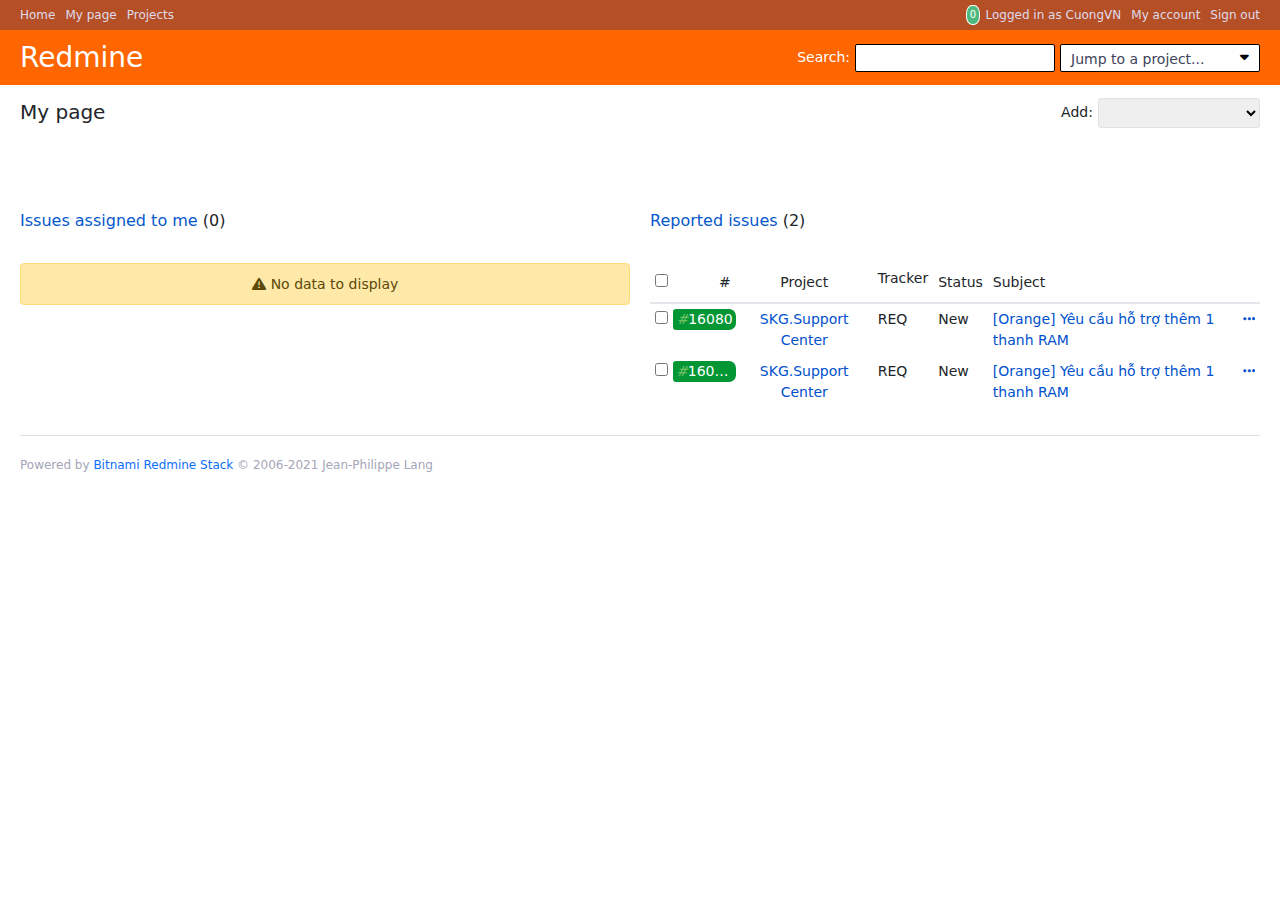
<file: index.html>
<!DOCTYPE html>
<html lang="en">
<head>
    <meta charset="UTF-8">
    <meta name="viewport" content="width=device-width, initial-scale=1.0">
    <title>Redmine Template</title>
    <link rel="stylesheet" href="css/fontawesome-6.4.0/css/all.min.css">
    <link rel="stylesheet" href="bootstrap-5.3.0-alpha2-dist/css/bootstrap.min.css">
    <link rel="stylesheet" href="css/styles.css">
    <link rel="stylesheet" href="css/styles-mobile.css">
</head>
<body>
    <!-- Section Heading -->
    <section class="section-heading">
        <div class="section-heading-child">
            <div class="section-heading-child-left">
                <ul class="section-heading-child-list">
                    <li class="section-heading-child-list-item">
                        <a href="#!">Home</a>
                    </li>
                    <li class="section-heading-child-list-item">
                        <a href="#!">My page</a>
                    </li>
                    <li class="section-heading-child-list-item">
                        <a href="#!">Projects</a>
                    </li>
                </ul>
            </div>
            <div class="section-heading-child-right">
                <ul class="section-heading-child-list">
                    <li class="section-heading-child-list-item">
                        <a href="#!">Sign out</a>
                    </li>
                    <li class="section-heading-child-list-item">
                        <a href="#!">My account</a>
                    </li>
                    <li class="section-heading-child-list-item">
                        <span>Logged in as</span>
                        <a href="#">
                            CuongVN
                        </a>
                    </li>
                </ul>
            </div>
        </div>
        <span class="section-heading-count-issues">0</span>
    </section>
    <!-- End Section Heading -->

    <!-- Section Heading Sidebar -->
    <section class="section-heading-sidebar">
        <div class="section-heading-sidebar-child">
            <ul class="section-heading-sidebar-child-list">
                <li class="section-heading-sidebar-child-list-item ">
                    <a href="#!">
                        TỔNG QUAN
                    </a>
                </li>
                <li class="section-heading-sidebar-child-list-item">
                    <a href="#!">
                        HỒ SƠ
                    </a>
                </li>
                <li class="section-heading-sidebar-child-list-item">
                    <a href="#!">
                        Đăng nhập
                    </a>
                </li>
            </ul>
        </div>
    </section>
    <!-- End Section Heading Sidebar -->

    <!-- Section Heading Search -->
    <section class="section-heading-search">
        <span class="section-heading-search-logo d-none d-md-inline-block">
            Redmine
        </span>
        <div class="section-heading-search-group">
            <p>Search:</p>
            <input class="section-heading-search-group-search-box">
            <div class="section-heading-search-group-select-box">
                <div class="section-heading-search-group-select-project">
                    <p>Jump to a project...</p>
                    <!-- icon for pc -->
                    <i class="section-heading-search-select-open fa-solid fa-sort-down"></i>
                    <i class="section-heading-search-select-close fa-solid fa-sort-up"></i>
                    <!-- icon for mobile -->
                    <i class="section-heading-search-select-mobile-open fa-solid fa-chevron-down "></i>
                    <i class="section-heading-search-select-mobile-close fa-solid fa-chevron-up"></i>
                </div>
                <div class="section-heading-project-select">
                    <div class="section-heading-project-select-box">
                        <input type="text">
                        <i class="fa-solid fa-ellipsis"></i>
                    </div>
                    <div class="section-heading-project-select-submenu">
                        <ul class="select-heading-project-select-submenu-list">
                            <li class="select-heading-project-select-submenu-item">
                                Recenct used
                            </li>
                            <ul class="select-heading-project-select-submenu-list-child">
                                <li class="select-heading-project-select-submenu-item-child">
                                    <a href="#!">
                                        SKG Aras Training
                                    </a>
                                </li>
                                <li class="select-heading-project-select-submenu-item-child">
                                    <a href="#!">
                                        KAKEN
                                    </a>
                                </li>
                            </ul>
                            <li class="select-heading-project-select-submenu-item">
                                All Projects
                            </li>
                            <ul class="select-heading-project-select-submenu-list-child">
                                <li class="select-heading-project-select-submenu-item-child">
                                    <a href="#!">
                                        SKG Aras Training</a>
                                </li>
                                <li class="select-heading-project-select-submenu-item-child">
                                    <a href="#!">
                                        SKG.Support Center
                                    </a>
                                </li>
                            </ul>
                            <li class="select-heading-project-select-submenu-item">
                                <a href="#!">All Project</a>
                            </li>
                        </ul>
                    </div>
                </div>
            </div>
        </div>
        <button class="section-heading-search-menu-button">
            <svg xmlns="http://www.w3.org/2000/svg" width="40" height="40" fill="currentColor" class="bi bi-list"
                viewBox="0 0 16 16">
                <path fill-rule="evenodd"
                    d="M2.5 12a.5.5 0 0 1 .5-.5h10a.5.5 0 0 1 0 1H3a.5.5 0 0 1-.5-.5zm0-4a.5.5 0 0 1 .5-.5h10a.5.5 0 0 1 0 1H3a.5.5 0 0 1-.5-.5zm0-4a.5.5 0 0 1 .5-.5h10a.5.5 0 0 1 0 1H3a.5.5 0 0 1-.5-.5z" />
            </svg>
        </button>
    </section>
    <!-- End Section Heading Search -->

    <!-- Section Content -->
    <section class="section-content">
        <div class="section-content-header">
            <div class="section-content-header-title">
                My page
            </div>
            <div class="section-content-header-contextual">
                <p>Add:</p>
                <select id="contextual-option">
                    <option></option>
                    <option disabled value="issues-assigned-to-me">Issues assigned to me</option>
                    <option disabled value="reported-issues">Reported issues</option>
                    <option value="updated-issues">Updated issues</option>
                    <option value="watched-issues">Watched issues</option>
                    <option value="issues">Issues</option>
                    <option value="lasted-new">Lasted new</option>
                    <option value="calendar">Calendar</option>
                    <option value="documents">Documents</option>
                    <option value="spent-time">Spent time</option>
                    <option value="activity">Activity</option>
                </select>
            </div>
        </div>
        <div class="section-content-my-issues">
            <div class="section-content-my-issues-left">
                <span class="section-content-my-issues-title">
                    <a href="#!">Issues assigned to me</a>
                    (0)
                </span>
                <div class="section-content-my-issues-list">
                    <div class="section-content-my-issues-no-data">
                        <i class="fa-solid fa-triangle-exclamation"></i>
                        <p>No data to display</p>
                    </div>
                </div>
            </div>
            <div class="section-content-my-issues-right">
                <span class="section-content-my-issues-title">
                    <a href="#!">Reported issues</a>
                    (2)
                </span>
                <div class="section-content-my-issues-list">
                    <div class="section-content-my-issues-table">
                        <table>
                            <thead>
                                <tr class="section-content-my-issues-table-header">
                                    <th><input type="checkbox" id="checkbox-all"></th>
                                    <th class="text-end">#</th>
                                    <th class="text-center">Project</th>
                                    <th class="d-none d-md-block">Tracker</th>
                                    <th>Status</th>
                                    <th>Subject</th>
                                    <th class="d-none d-md-block"></th>
                                </tr>
                            </thead>
                            <tbody>
                                <tr class="section-content-my-issues-table-content">
                                    <td><input type="checkbox" class="issue-checkbox"  value=""></td>
                                    <td class="section-content-my-issues-table-content-tag">
                                        <i class="fa-light fa-hashtag"></i>
                                        <p title="#16080">16080</p>
                                    </td>
                                    <td><a href="#!" class="text-center">SKG.Support Center</a></td>
                                    <td class="d-none d-md-table-cell">REQ</td>
                                    <td>New</td>
                                    <td class="section-content-my-issues-table-content-project">
                                        <a href="#!" title="[Orange] Yêu cầu hỗ trợ thêm 1 thanh RAM">
                                            [Orange] Yêu cầu hỗ trợ thêm 1 thanh RAM
                                        </a>
                                    </td>
                                    <td class="d-none d-md-table-cell">
                                        <a href="#!">
                                            <i class="fa-solid fa-ellipsis"></i>
                                        </a>
                                    </td>
                                </tr>
                                <tr class="section-content-my-issues-table-content">
                                    <td><input type="checkbox" class="issue-checkbox"  value=""></td>
                                    <td class="section-content-my-issues-table-content-tag">
                                        <i class="fa-light fa-hashtag"></i>
                                        <p title="#160809">160809</p>
                                    </td>
                                    <td>
                                        <a href="#!" class="text-center">SKG.Support Center</a>
                                    </td>
                                    <td class="d-none d-md-table-cell">REQ</td>
                                    <td>New</td>
                                    <td class="section-content-my-issues-table-content-project">
                                        <a href="#!" title="[Orange] Yêu cầu hỗ trợ thêm 1 thanh RAM">[Orange] Yêu cầu
                                            hỗ trợ thêm 1 thanh RAM</a>
                                    </td>
                                    <td class="d-none d-md-table-cell">
                                        <a href="#!">
                                            <i class="fa-solid fa-ellipsis"></i>
                                        </a>
                                    </td>
                                </tr>
                            </tbody>
                        </table>
                    </div>
                </div>
            </div>
        </div>
    </section>
    <!-- End Section Create Home Page Content -->

    <!-- Section Footer -->
    <section class="section-footer">
        <p class="section-footer-information">
            Powered by
            <a href="#!">
                Bitnami Redmine Stack
            </a>
            © 2006-2021 Jean-Philippe Lang
        </p>
    </section>
    <!-- End Section Footer -->
    <script src="bootstrap-5.3.0-alpha2-dist/js/bootstrap.bundle.js"></script>
    <script src="js/code.jquery.com_jquery-3.7.0.min.js"></script>
    <script src="js/custom.js"></script>
</body>
</html>
</file>
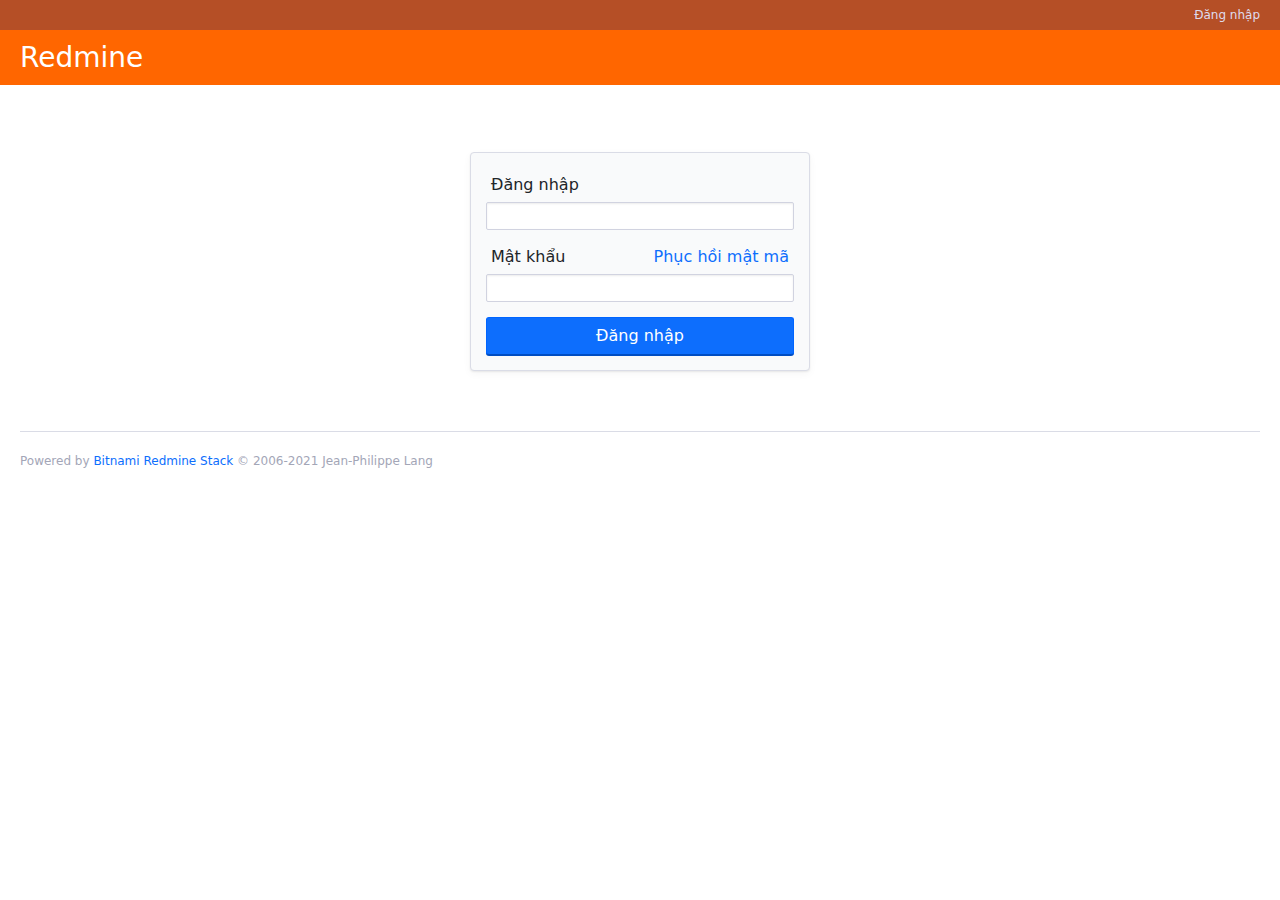
<file: login.html>
<!DOCTYPE html>
<html lang="en">

<head>
    <meta charset="UTF-8">
    <meta name="viewport" content="width=device-width, initial-scale=1.0">
    <title>Redmine Template</title>
    <link rel="stylesheet" href="bootstrap-5.3.0-alpha2-dist/css/bootstrap.min.css">
    <link rel="stylesheet" href="css/styles.css">
    <link rel="stylesheet" href="css/styles-mobile.css">
</head>

<body>
    <!-- Section Heading -->
    <section class="section-heading">
        <div class="section-heading-child">
            <div class="section-heading-child-right">
                <ul class="section-heading-child-list">
                    <li class="section-heading-child-list-item">
                        <a href="#!">Đăng nhập</a>
                    </li>
                </ul>
            </div>
        </div>
    </section>
    <!-- End Section Heading -->

    <!-- Section Heading Sidebar -->
    <section class="section-heading-sidebar">
        <div class="section-heading-sidebar-child">
            <ul class="section-heading-sidebar-child-list">
                <li class="section-heading-sidebar-child-list-item ">
                    <a href="#!">
                        TỔNG QUAN
                    </a>
                </li>
                <li class="section-heading-sidebar-child-list-item">
                    <a href="#!">
                        HỒ SƠ
                    </a>
                </li>
                <li class="section-heading-sidebar-child-list-item">
                    <a href="#!">
                        Đăng nhập
                    </a>
                </li>
            </ul>
        </div>
    </section>
    <!-- End Section Heading Sidebar -->

    <!-- Section Heading Search -->
    <section class="section-heading-search">
        <div class="section-heading-search-menu">
            <span class="section-heading-search-logo">
                Redmine
            </span>
            <button class="section-heading-search-menu-button">
                <svg xmlns="http://www.w3.org/2000/svg" width="40" height="40" fill="currentColor" class="bi bi-list"
                    viewBox="0 0 16 16">
                    <path fill-rule="evenodd"
                        d="M2.5 12a.5.5 0 0 1 .5-.5h10a.5.5 0 0 1 0 1H3a.5.5 0 0 1-.5-.5zm0-4a.5.5 0 0 1 .5-.5h10a.5.5 0 0 1 0 1H3a.5.5 0 0 1-.5-.5zm0-4a.5.5 0 0 1 .5-.5h10a.5.5 0 0 1 0 1H3a.5.5 0 0 1-.5-.5z" />
                </svg>
            </button>
        </div>
    </section>
    <!-- End Section Heading Search -->

    <!-- Section Login Page Form -->
    <section class="section-login-page-form">
        <form name="loginForm" action="#!" method="dialog">
            <div class="section-login-page-form-login">
                <div class="section-login-page-form-login-account">
                    <p class="section-login-page-form-login-account-title">
                        Đăng nhập
                    </p>
                    <input class="section-login-page-form-login-account-input" type="text">
                </div>
                <div class="section-login-page-form-login-password">
                    <p class="section-login-page-form-login-password-title">
                        Mật khẩu
                        <a href="#!">
                            Phục hồi mật mã
                        </a>
                    </p>
                    <input class="section-login-page-form-login-password-input" type="password">
                </div>
                <div class="section-login-page-form-login-button">
                    <button type="submit" class="btn btn-primary">
                        Đăng nhập
                    </button>
                </div>
            </div>
        </form>
    </section>
    <!-- End Section Login Page Form -->

    <!-- Section Footer -->
    <section class="section-footer">
        <p class="section-footer-information">
            Powered by
            <a href="#!">
                Bitnami Redmine Stack
            </a>
            © 2006-2021 Jean-Philippe Lang
        </p>
    </section>
    <!-- End Section Footer -->
    <script src="bootstrap-5.3.0-alpha2-dist/js/bootstrap.bundle.js"></script>
    <script src="js/code.jquery.com_jquery-3.7.0.min.js"></script>
    <script src="js/custom.js"></script>
</body>

</html>
</file>
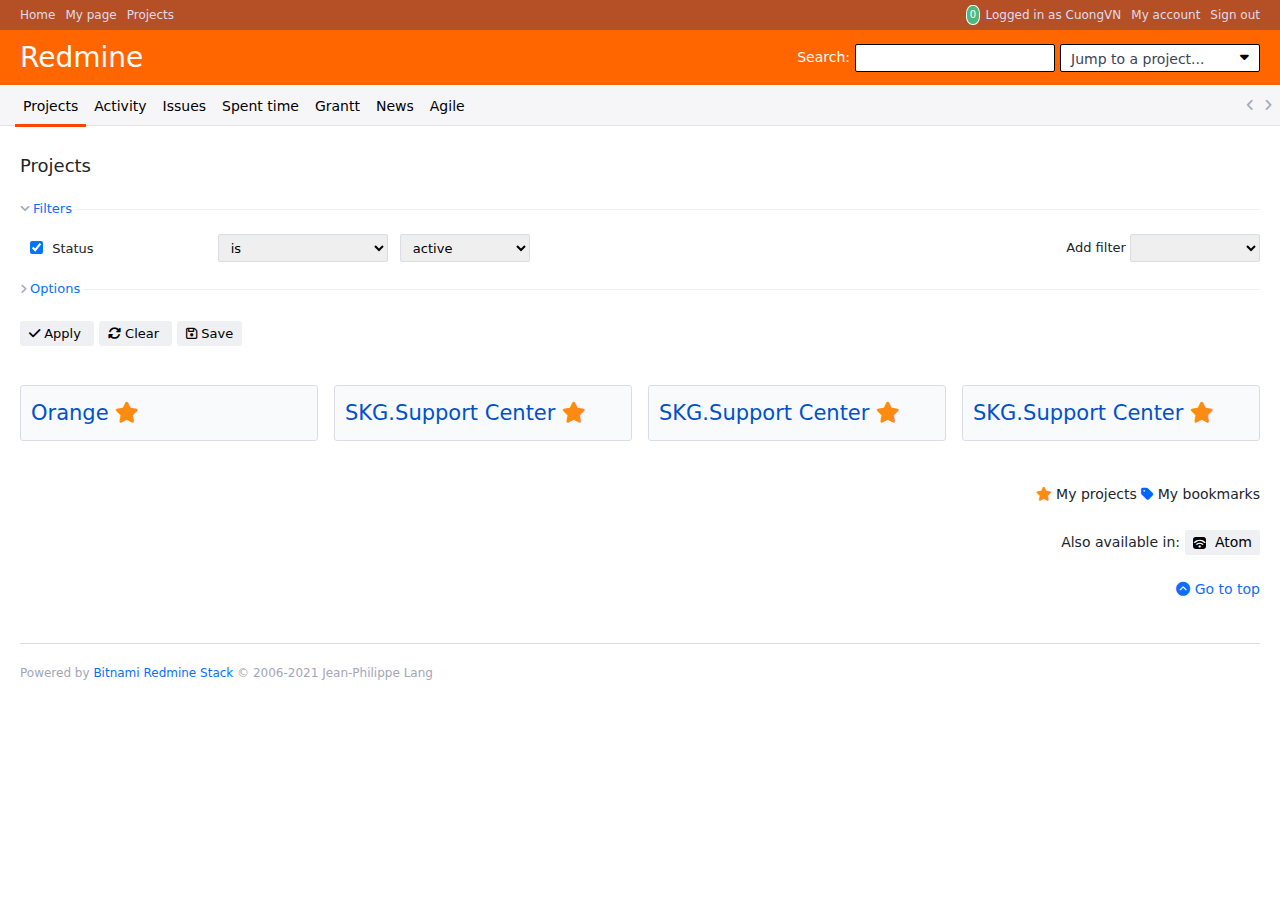
<file: project.html>
<!DOCTYPE html>
<html lang="en">

<head>
    <meta charset="UTF-8">
    <meta name="viewport" content="width=device-width, initial-scale=1.0">
    <title>Redmine Template</title>
    <link rel="stylesheet" href="css/fontawesome-6.4.0/css/all.min.css">
    <link rel="stylesheet" href="bootstrap-5.3.0-alpha2-dist/css/bootstrap.min.css">
    <link rel="stylesheet" href="css/styles.css">
    <link rel="stylesheet" href="css/styles-mobile.css">
</head>

<body>
    <!-- Section Heading -->
    <section class="section-heading">
        <div class="section-heading-child">
            <div class="section-heading-child-left">
                <ul class="section-heading-child-list">
                    <li class="section-heading-child-list-item">
                        <a href="#!">Home</a>
                    </li>
                    <li class="section-heading-child-list-item">
                        <a href="#!">My page</a>
                    </li>
                    <li class="section-heading-child-list-item">
                        <a href="#!">Projects</a>
                    </li>
                </ul>
            </div>
            <div class="section-heading-child-right">
                <ul class="section-heading-child-list">
                    <li class="section-heading-child-list-item">
                        <a href="#!">Sign out</a>
                    </li>
                    <li class="section-heading-child-list-item">
                        <a href="#!">My account</a>
                    </li>
                    <li class="section-heading-child-list-item">
                        <span>Logged in as</span>
                        <a href="#!">
                            CuongVN
                        </a>
                    </li>
                </ul>
            </div>
        </div>
        <span class="section-heading-count-issues">0</span>
    </section>
    <!-- End Section Heading -->

    <!-- Section Content Sidebar -->
    <section class="section-content-sidebar">
        <div class="section-content-sidebar-child">
            <div class="section-content-sidebar-content-input-search">
                <i class="fa-solid fa-magnifying-glass fa-md"></i>
                <input type="text" placeholder="Search">
            </div>
            <ul class="section-content-sidebar-child-list">
                <li class="section-content-sidebar-child-list-item sidebar-content-item-account">
                    <a href="#!">
                        CuongVN
                    </a>
                    <hr>
                </li>
                <li class="section-content-sidebar-child-list-item sidebar-content-item-bold">
                    <a href="#!">
                        PROJECT
                    </a>
                </li>
                <li class="section-content-sidebar-child-list-item sidebar-content-item-light">
                    <a href="#!">
                        Projects
                    </a>
                </li>
                <li class="section-content-sidebar-child-list-item">
                    <a href="#!">
                        Activity
                    </a>
                </li>
                <hr>
                <li class="section-content-sidebar-child-list-item">
                    <a href="#!">
                        Issues
                    </a>
                </li>
                <hr>
                <li class="section-content-sidebar-child-list-item">
                    <a href="#!">
                        Spent time
                    </a>
                </li>
                <hr>
                <li class="section-content-sidebar-child-list-item">
                    <a href="#!">
                        Grantt
                    </a>
                </li>
                <hr>
                <li class="section-content-sidebar-child-list-item">
                    <a href="#!">
                        News
                    </a>
                </li>
                <hr>
                <li class="section-content-sidebar-child-list-item">
                    <a href="#!">
                        Agile
                    </a>
                </li>
                <li class="section-content-sidebar-child-list-item sidebar-content-item-bold">
                    <a href="#!">
                        GENERAL
                    </a>
                </li>
                <li class="section-content-sidebar-child-list-item">
                    <a href="#!">
                        Home
                    </a>
                </li>
                <hr>
                <li class="section-content-sidebar-child-list-item">
                    <a href="#!">
                        My page
                    </a>
                </li>
                <li class="section-content-sidebar-child-list-item sidebar-content-item-light">
                    <a href="#!">
                        Projects
                    </a>
                </li>
                <li class="section-content-sidebar-child-list-item">
                    <a href="#!">
                        Meeting rooms
                    </a>
                </li>
                <li class="section-content-sidebar-child-list-item sidebar-content-item-bold">
                    <a href="#!">
                        PROFILE
                    </a>
                </li>
                <li class="section-content-sidebar-child-list-item">
                    <a href="#!">
                        My account
                    </a>
                </li>
                <hr>
                <li class="section-content-sidebar-child-list-item">
                    <a href="#!">
                        Sign out
                    </a>
                </li>
            </ul>
        </div>
    </section>
    <!-- End Section Content Sidebar -->

    <!-- Section Heading Search -->
    <section class="section-heading-search">
        <span class="section-heading-search-logo d-none d-md-inline-block">
            Redmine
        </span>
        <div class="section-heading-search-group">
            <p>Search:</p>
            <input class="section-heading-search-group-search-box">
            <div class="section-heading-search-group-select-box">
                <div class="section-heading-search-group-select-project">
                    <p>Jump to a project...</p>
                    <!-- icon for pc -->
                    <i class="section-heading-search-select-open fa-solid fa-sort-down"></i>
                    <i class="section-heading-search-select-close fa-solid fa-sort-up"></i>
                    <!-- icon for mobile -->
                    <i class="section-heading-search-select-mobile-open fa-solid fa-chevron-down "></i>
                    <i class="section-heading-search-select-mobile-close fa-solid fa-chevron-up"></i>
                </div>
                <div class="section-heading-project-select">
                    <div class="section-heading-project-select-box">
                        <input type="text">
                        <i class="fa-solid fa-ellipsis"></i>
                    </div>
                    <div class="section-heading-project-select-submenu">
                        <ul class="select-heading-project-select-submenu-list">
                            <li class="select-heading-project-select-submenu-item">
                                Recenct used
                            </li>
                            <ul class="select-heading-project-select-submenu-list-child">
                                <li class="select-heading-project-select-submenu-item-child">
                                    <a href="#!">
                                        SKG Aras Training
                                    </a>
                                </li>
                                <li class="select-heading-project-select-submenu-item-child">
                                    <a href="#!">
                                        KAKEN
                                    </a>
                                </li>
                            </ul>
                            <li class="select-heading-project-select-submenu-item">
                                All Projects
                            </li>
                            <ul class="select-heading-project-select-submenu-list-child">
                                <li class="select-heading-project-select-submenu-item-child">
                                    <a href="#!">
                                        SKG Aras Training</a>
                                </li>
                                <li class="select-heading-project-select-submenu-item-child">
                                    <a href="#!">
                                        SKG.Support Center
                                    </a>
                                </li>
                            </ul>
                            <li class="select-heading-project-select-submenu-item">
                                <a href="#!">All Project</a>
                            </li>
                        </ul>
                    </div>
                </div>
            </div>
        </div>
        <button class="section-heading-search-menu-button">
            <svg xmlns="http://www.w3.org/2000/svg" width="40" height="40" fill="currentColor" class="bi bi-list"
                viewBox="0 0 16 16">
                <path fill-rule="evenodd"
                    d="M2.5 12a.5.5 0 0 1 .5-.5h10a.5.5 0 0 1 0 1H3a.5.5 0 0 1-.5-.5zm0-4a.5.5 0 0 1 .5-.5h10a.5.5 0 0 1 0 1H3a.5.5 0 0 1-.5-.5zm0-4a.5.5 0 0 1 .5-.5h10a.5.5 0 0 1 0 1H3a.5.5 0 0 1-.5-.5z" />
            </svg>
        </button>
    </section>
    <!-- End Section Heading Search -->

    <!-- Section-Content-Project -->
    <section class="section-content-project">
        <div class="section-content-project-menu">
            <div class="section-content-project-list">
                <div class="section-content-project-list-left">
                    <ul class="section-content-project-child-list">
                        <li class="section-content-project-child-list-item">
                            <a href="#!">Projects</a>
                        </li>
                        <li class="section-content-project-child-list-item">
                            <a href="#!">Activity</a>
                        </li>
                        <li class="section-content-project-child-list-item">
                            <a href="#!">Issues</a>
                        </li>
                        <li class="section-content-project-child-list-item">
                            <a href="#!">Spent time</a>
                        </li>
                        <li class="section-content-project-child-list-item">
                            <a href="#!">Grantt</a>
                        </li>
                        <li class="section-content-project-child-list-item">
                            <a href="#!">News</a>
                        </li>
                        <li class="section-content-project-child-list-item">
                            <a href="#!">Agile</a>
                        </li>
                    </ul>
                </div>
                <div class="section-content-project-list-right">
                    <div class="section-content-project-child-direction">
                        <a href="#!"><i class="fa-solid fa-angle-left fa-sm"></i></a>
                        <a href="#!"><i class="fa-solid fa-angle-right fa-sm"></i></a>
                    </div>
                </div>
            </div>
        </div>
        <div class="section-content-project-content">
            <div class="section-content-project-header">
                Projects
            </div>
            <div class="section-content-project-form">
                <form name="projectForm" action="#!" method="dialog">
                    <div class="section-content-project-filters">
                        <div class="section-content-project-filters-list">
                            <a class="section-content-project-filters-list-rotate" href="#!">
                                <i
                                    class="fa-solid fa-angle-down fa-sm section-content-project-filters-list-rotate-icon"></i>
                                <p>Filters</p>
                            </a>
                            <hr>
                        </div>
                        <div class="section-content-project-filters-select">
                            <div class="section-content-project-filters-select-list-left">
                                <div class="section-content-project-filters-select-input">
                                    <input type="checkbox" id="filtersStatus">
                                    <p>Status</p>
                                </div>
                                <div class="section-content-project-filters-select-child filters-select-group">
                                    <select class="section-content-project-filters-item">
                                        <option value="is">
                                            is
                                        </option>
                                    </select>
                                    <select class="section-content-project-filters-item">
                                        <option value="active">
                                            active
                                        </option>
                                    </select>
                                </div>
                            </div>
                            <div class="section-content-project-filters-select-list-right">
                                <div class="section-content-project-filters-select-child">
                                    <p style="display: inline-block;">Add filter</p>
                                    <select id="filters-option">
                                        <option></option>
                                        <option disabled value="reported-issues">Reported issues</option>
                                        <option value="updated-issues">Updated issues</option>
                                        <option value="watched-issues">Watched issues</option>
                                    </select>
                                </div>
                            </div>
                        </div>
                    </div>
                    <div class="section-content-project-options">
                        <div class="section-content-project-options-list">
                            <a class="section-content-project-options-list-rotate" href="#!">
                                <i class="fa-solid fa-angle-right fa-sm 
                        section-content-project-options-list-rotate-icon"></i>
                                <p>Options</p>
                            </a>
                            <hr>
                        </div>
                        <div class="section-content-project-options-toggle">
                            <div class="section-content-project-options-input">
                                <p>Display results as</p>
                                <input type="radio" name="option" id="optionsBoard" value="board" />
                                <label for="optionsBoard">
                                    Board
                                </label>
                                <input type="radio" name="option" id="optionsList" value="board" />
                                <label for="optionsList">
                                    List
                                </label>
                            </div>
                            <div
                                class="section-content-project-options-select col-12 col-sm-12 col-md-12 col-lg-12 col-xl-12 col-xxl-12">
                                <p
                                    class="section-content-project-options-select-text col-1 col-sm-1 col-md-1 col-lg-1 col-xl-1 col-xxl-1">
                                    Columns
                                </p>
                                <div class="section-content-project-options-columns">
                                    <p>Available Columns</p>
                                    <select id="optionsSelect1" class="section-content-project-options-columns-list"
                                        multiple>
                                        <option value="status" class="section-content-project-options-columns-item">
                                            <a href="#!">Status</a>
                                        </option>
                                        <option value="homepage" class="section-content-project-options-columns-item">
                                            <a href="#!">Homepage</a>
                                        </option>
                                        <option value="subproject" class="section-content-project-options-columns-item">
                                            <a href="#!">Subproject of</a>
                                        </option>
                                        <option value="public" class="section-content-project-options-columns-item">
                                            <a href="#!">Public</a>
                                        </option>
                                        <option value="created" class="section-content-project-options-columns-item">
                                            <a href="#!">Created</a>
                                        </option>
                                    </select>
                                </div>
                                <div class="section-content-project-options-columns-button">
                                    <button class="section-content-project-options-columns-button-item"
                                        id="optionsRightButton">
                                        →
                                    </button>
                                    <button class="section-content-project-options-columns-button-item"
                                        id="optionsLeftButton">
                                        ←
                                    </button>
                                </div>
                                <div class="section-content-project-options-columns">
                                    <p>Selected Columns</p>
                                    <select id="optionsSelect2" class="section-content-project-options-columns-list"
                                        multiple>
                                        <option value="name" class="section-content-project-options-columns-item">
                                            <a href="#!">Name</a>
                                        </option>
                                        <option value="identifier" class="section-content-project-options-columns-item">
                                            <a href="#!">Identifier</a>
                                        </option>
                                        <option value="description"
                                            class="section-content-project-options-columns-item">
                                            <a href="#!">Description</a>
                                        </option>
                                    </select>
                                </div>
                            </div>
                            <div class="section-content-project-options-select-list">
                                <p class="col-1 col-sm-1 col-md-1 col-lg-1 col-xl-1 col-xxl-1">Group results by</p>
                                <select class="col-1 col-sm-1 col-md-1 col-lg-1 col-xl-1 col-xxl-1">
                                    <option value=""></option>
                                    <option value="public">Public</option>
                                </select>
                            </div>
                        </div>
                        <div class="section-content-project-options-button">
                            <span class="section-content-project-options-span">
                                <a href="#!">
                                    <i class="fa-solid fa-check"></i>
                                    Apply
                                </a>
                            </span>
                            <span class="section-content-project-options-span">
                                <a href="#!">
                                    <i class="fa-solid fa-rotate"></i>
                                    Clear
                                </a>
                            </span>
                            <span class="section-content-project-options-span">
                                <a href="#!">
                                    <i class="fa-regular fa-floppy-disk"></i>
                                    Save
                                </a>
                            </span>
                        </div>
                    </div>
                </form>
            </div>
            <div class="section-content-project-list-project">
                <div class="section-content-project-list-project-child">
                    <div class="section-content-project-list-project-item">
                        <a href="#!" title="Orange">
                            Orange
                        </a>
                        <i class="fa-solid fa-star"></i>
                    </div>
                    <div class="section-content-project-list-project-item">
                        <a href="#!" title="SKG.Support Center" style="font-weight: 500;">
                            SKG.Support Center
                        </a>
                        <i class="fa-solid fa-star"></i>
                    </div>
                    <div class="section-content-project-list-project-item">
                        <a href="#!" title="SKG.Support Center" style="font-weight: 500;">
                            SKG.Support Center
                        </a>
                        <i class="fa-solid fa-star"></i>
                    </div>
                    <div class="section-content-project-list-project-item">
                        <a href="#!" title="SKG.Support Center" style="font-weight: 500;">
                            SKG.Support Center
                        </a>
                        <i class="fa-solid fa-star"></i>
                    </div>
                </div>
            </div>
            <div class="section-content-project-tag">
                <div class="section-content-project-tag-list">
                    <span class="section-content-project-tag-projects">
                        <i class="fa-solid fa-star"></i>
                        <p class="d-inline-block">
                            My projects
                        </p>
                    </span>
                    <span class="section-content-project-tag-bookmarks">
                        <i class="fa-solid fa-tag"></i>
                        My bookmarks
                    </span>
                    <div class="section-content-project-tag-atom">
                        <p>Also available in: </p>
                        <span>
                            <a href="#!">
                                <i class="fa-solid fa-wifi"></i>
                                <p>Atom</p>
                            </a>
                        </span>
                    </div>
                    <span class="section-content-project-tag-top">
                        <a href="#">
                            <i class="fa-solid fa-circle-chevron-up"></i>
                            Go to top
                        </a>
                    </span>
                </div>
            </div>
        </div>
    </section>
    <!-- End Section-Content-Project -->

    <!-- Section Footer -->
    <section class="section-footer">
        <p class="section-footer-information">
            Powered by
            <a href="#!">
                Bitnami Redmine Stack
            </a>
            © 2006-2021 Jean-Philippe Lang
        </p>
    </section>
    <!-- End Section Footer -->

    <script src="bootstrap-5.3.0-alpha2-dist/js/bootstrap.bundle.js"></script>
    <script src="js/code.jquery.com_jquery-3.7.0.min.js"></script>
    <script src="js/custom.js"></script>
</body>

</html>
</file>
<file: css/styles.css>
* {
    margin: 0;
    padding: 0;
    border: none;
}

ul {
    margin: 0;
    padding: 0;
}

p {
    margin: 0;
    padding: 0;
}

/* Section Heading */
.section-heading {
    width: 100%;
    background-color: #b54f26;
    height: 30px;
    padding: 0 20px;
    color: #dfdbed;
    line-height: 30px;
    font-weight: 500;
    font-size: 12px;
}

.section-heading-child {
    display: block;
}

.section-heading-child-left {
    float: left;
}

.section-heading-child-right {
    float: right;
}

.section-heading-child-list {
    height: 30px;
    display: flex;
    list-style: none;
}

.section-heading-child-right .section-heading-child-list {
    flex-direction: row-reverse;
}

.section-heading-child-list-item {
    margin: 0 5px;
}

.section-heading-child-list-item a {
    text-decoration: none;
    font-size: 12px;
    color: #dfdbed;
}

.section-heading-child-list-item a:hover {
    color: #ebe9f4;
}

.section-heading-child-list-item span {
    font-weight: 400;
    font-size: 12px;
    line-height: 30px;
}

.section-heading-child-left .section-heading-child-list-item:first-child,
.section-heading-child-right .section-heading-child-list-item:last-child {
    margin-left: 0;
}

.section-heading-child-left .section-heading-child-list-item:last-child,
.section-heading-child-right .section-heading-child-list-item:first-child {
    margin-right: 0;
}

.section-heading-count-issues {
    border: 1px solid white;
    color: white;
    position: absolute;
    top: 5px;
    right: 300px;
    background-color: #4eb97e;
    border-radius: 42%;
    padding: 0 3px;
    height: 20px;
    line-height: 18px;
    cursor: pointer;
    font-size: 10px;
    z-index: 100;
}
/* End Section Heading*/

/* Section Heading Sidebar */
.section-heading-sidebar {
    height: 100vh;
    position: fixed;
    top: 0;
    right: 0;
    z-index: 100;
    display: none;
}

.section-heading-sidebar-child-list {
    list-style: none;
    width: 250px;
    background-color: #b54f26;
    margin: 0;
    padding: 0;
    height: 100vh;
}

.section-heading-sidebar-child-list-item a {
    text-decoration: none;
    color: white;
    font-size: 14px;
}

.section-heading-sidebar-child-list-item:not(:last-child) {
    background-color: #1f1440;
    font-weight: 600;
    padding: 5px 0 5px 10px;
}

.section-heading-sidebar-child-list-item:last-child {
    color: white;
    padding: 5px 0 0 15px;
}
/* End Section Heading Sidebar */

/* Section Content Sidebar */
.section-content-sidebar {
    height: 100vh;
    position: fixed;
    top: 0;
    right: 0;
    z-index: 100;
    display: none;
    font-size: 13px;
}

.section-content-sidebar-child-list {
    list-style: none;
    width: 250px;
    background-color: #b54f26;
    margin: 0;
    padding: 0;
    height: 100vh;
}

.section-content-sidebar-child-list-item {
    padding: 8px 15px;
}

.section-content-sidebar-child-list hr {
    color: rgba(255, 255, 255, .1);
    margin: 0;
}

.section-content-sidebar-child-list-item a {
    text-decoration: none;
    color: white;
}

.sidebar-content-item-bold {
    background-color: #1f1440;
    font-weight: 500;
    padding: 4px 10px;
}

.sidebar-content-item-light {
    background-color: #f8f8f8;
}

.sidebar-content-item-light a {
    color: #3e4359;
}

.sidebar-content-item-account {
    display: flex;
    margin-bottom: 25px;
    padding: 0;
}

.sidebar-content-item-account hr {
    width: 100%;
    margin-top: 10px;
}

.section-content-sidebar-content-input-search {
    position: relative;
    background-color: #b54f26;
    padding: 10px 10px 4px 10px;
}

.section-content-sidebar-content-input-search input {
    padding: 5px 5px 5px 25px;
    border-radius: 2px;
    width: 100%;
}

.section-content-sidebar-content-input-search i {
    color: #dfdbed;
    line-height: 31px;
    left: 18px;
    position: absolute;
}

.section-content-sidebar-content-input-search input:focus {
    border-color: rgba(81, 45, 196, .6);
    outline: 0;
    box-shadow: inset 0 1px 2px rgba(0, 0, 0, .075), 0 0 0 2px rgba(81, 45, 196, .2);
}
/* End Section Content Sidebar */

/* Section Heading Search */
.section-heading-search {
    background-color: #ff6600;
    height: 55px;
    color: white;
    display: inline-block;
    line-height: 55px;
    padding: 0 20px;
    width: 100%;
}

.section-heading-search-logo {
    font-weight: 500;
    color: white;
    float: left;
    font-size: 28px;
}

.section-heading-search-group {
    float: right;
    display: flex;
    align-items: center;
    font-size: 14px;
}

.section-heading-search-group-search-box {
    height: 28px;
    border-radius: 2px;
    border: 1px solid black;
    width: 200px;
    cursor: pointer;
    outline: none;
    padding: 3px 8px;
}

.section-heading-search-group-select-project {
    position: relative;
    height: 28px;
    border-radius: 2px;
    border: 1px solid black;
    width: 200px;
    cursor: pointer;
    color: black;
    background-color: white;
    z-index: 100;
}

.section-heading-search-group-select-project p {
    line-height: 28px;
    padding-left: 10px;
    cursor: pointer;
    color: #3e4359;
}

.section-heading-search-group p,
.section-heading-search-group-search-box {
    margin-right: 5px;
}

.section-heading-search-group-select-box {
    position: relative;
}

.section-heading-search-select-open {
    position: absolute;
    top: 2px;
    right: 10px;
    color: black;
    display: block;
}

.section-heading-search-select-close {
    position: absolute;
    top: 10px;
    right: 10px;
    display: none;
}

.search-navbar {
    border-bottom: 3px;
    border-color: white;
    height: 33px;
    margin-top: 6px;
}

.section-heading-search-menu-button {
    display: none;
}

.section-heading-project-select {
    display: none;
    position: absolute;
    right: 0;
    top: 37px;
    line-height: 25px;
    box-shadow: rgba(0, 0, 0, 0.16) -1px 5px 6px 2px;
    width: 300px;
    height: 228px;
    border-radius: 4px 0 4px 4px;
    background-color: white;
    font-size: 14px;
    z-index: 100;
}

.section-heading-project-select-box input {
    width: 280px;
    height: 25px;
    border-radius: 2px;
    margin: 8px 10px;
    padding: 3px 8px;
    border: 1px solid #d1d3e0;
    box-shadow: inset 0 1px 2px rgba(0, 0, 0, .075);
}

.select-heading-project-select-submenu-item-child a:hover,
.select-heading-project-select-submenu-item:last-of-type:hover,
.select-heading-project-select-submenu-item a:last-of-type:hover {
    background-color: #ff6600;
    color: white;
}

.section-heading-project-select-box input:focus {
    border-color: rgba(81, 45, 196, .6);
    outline: 0;
    box-shadow: inset 0 1px 2px rgba(0, 0, 0, .075), 0 0 0 2px rgba(81, 45, 196, .2);
    border-radius: 2px;
}

.select-heading-project-select-submenu-list {
    border-top: 1px solid #a3a6b7;
    list-style: none;
}

.section-heading-project-select-box i {
    position: absolute;
    right: 20px;
    top: 12px;
    color: #adb5bd;
    font-size: 17px;
}

.select-heading-project-select-submenu-item {
    color: #adb5bd;
    list-style: none;
    font-weight: 500;
    padding-left: 10px;
}

.select-heading-project-select-submenu-item-child {
    width: 100%;
    list-style: none;
}

.select-heading-project-select-submenu-item-child a {
    padding-left: 24px;
    margin: 1px;
    text-decoration: none;
    color: black;
    width: 100%;
    display: inline-block;
    border-radius: 2px;
}

.select-heading-project-select-submenu-item a:last-of-type {
    text-decoration: none;
    color: black;
}

.select-heading-project-select-submenu-item:last-of-type {
    color: black;
    padding-left: 15px;
    cursor: pointer;
    margin: 1px;
    border-radius: 2px;
}

.select-heading-project-select-submenu-list .select-heading-project-select-submenu-list-child:last-of-type {
    border-bottom: 1px solid #a3a6b7;
}
/* End Section Heading Search */

/* Section Login Page Form */
.section-login-page-form {
    width: 32%;
    max-width: 340px;
    margin: 60px auto;
}

.section-login-page-form-login {
    background-color: #f9fafb;
    border: 1px solid #dadce6;
    padding: 15px;
    border-radius: 4px;
    box-shadow: 0 1px 2px rgba(0, 0, 0, .07), 0 3px 8px rgba(0, 0, 0, .04);
    max-width: 400px;
    margin: auto;
}

.section-login-page-form-login-password {
    margin-top: 15px;
}

.section-login-page-form-login-account-title,
.section-login-page-form-login-password-title {
    font-weight: 500;
    margin: 5px;
}

.section-login-page-form-login-password-title a {
    float: right;
    text-decoration: none;
    font-weight: 400;
}

.section-login-page-form-login-password-title a:hover {
    text-decoration: underline;
}

.section-login-page-form-login-button button {
    width: 100%;
    margin-top: 15px;
    border-radius: 3px;
    border-color: #0065ff #0065ff #004dc2;
    box-shadow: 0 1px 0 #004dc2;
}

.section-login-page-form-login-account-input,
.section-login-page-form-login-password-input {
    width: 100%;
    height: 28px;
    padding: 0 7px;
    border-radius: 2px;
    border: 1px solid #d1d3e0;
    box-shadow: inset 0 1px 2px rgba(0, 0, 0, .075);
}

.section-login-page-form-login-account-input:focus,
.section-login-page-form-login-password-input:focus {
    border-color: rgba(81, 45, 196, .6);
    outline: 0;
    box-shadow: inset 0 1px 2px rgba(0, 0, 0, .075), 0 0 0 2px rgba(81, 45, 196, .2);
}
/* End Section Login Page Form */

/* Section Content */
.section-content {
    width: 100%;
    padding: 0 20px;
}

.section-content-header {
    width: 100%;
    height: 40px;
    display: inline-block;
    line-height: 40px;
}

.section-content-header-title {
    font-size: 20px;
    font-weight: 500;
    float: left;
}

.section-content-header-contextual {
    float: right;
}

.section-content-header-contextual p {
    display: inline-block;
    font-size: 14px;
}

.section-content-header-contextual select {
    border: 1px solid #dfe1e8;
    height: 30px;
    width: 162px;
    border-radius: 3px;
    outline: none;
    padding-left: 8px;
    font-size: 13px;
}

#contextual-option * {
    font-size: 13px;
}

.section-content-header-contextual select:focus {
    border-color: rgba(81, 45, 196, .6);
    outline: 0;
    box-shadow: inset 0 1px 2px rgba(0, 0, 0, .075), 0 0 0 2px rgba(81, 45, 196, .2);
}

.section-content-header-contextual select option {
    font-size: 16px;
}

.section-content-my-issues {
    width: 100%;
    display: inline-block;
    margin-top: 70px;
}

.section-content-my-issues-left {
    float: left;
    padding-right: 10px;
    width: 50%;
}

.section-content-my-issues-right {
    float: right;
    padding-left: 10px;
    width: 50%;
}

.section-content-my-issues-title {
    margin-bottom: 50px;
    font-weight: 500;
}

.section-content-my-issues-title a {
    text-decoration: none;
    font-size: 16px;
    color: #0557cc;
    font-weight: normal;
}

.section-content-my-issues-title a:hover {
    text-decoration: underline;
    color: #05056e;
}

.section-content-my-issues-list {
    margin-top: 30px;
    width: 100%;
    font-size: 14px;
}

.section-content-my-issues-no-data {
    height: 42px;
    background-color: #ffe9a8;
    display: flex;
    justify-content: center;
    align-items: center;
    color: #5d4809;
    border: 1px solid #ffdd75;
    border-radius: 4px;
}

.section-content-my-issues-no-data p {
    padding-left: 5px;
    font-size: 14px;
}

.section-content-my-issues-table table {
    width: 100%;
}

.section-content-my-issues-table-header {
    border-bottom: 2px solid #e4e6ec;
    height: 40px;
}

#content-table-body {
    background-color: #f9f9fB;
}

.section-content-my-issues-table-header th,
.section-content-my-issues-table-content td {
    padding: 5px 5px;
    font-weight: normal;
}

.section-content-my-issues-table-content td {
    vertical-align: top;
    height: 50px;
}

.section-content-my-issues-table-content td a {
    overflow: hidden;
    text-overflow: ellipsis;
    display: -webkit-box;
    -webkit-line-clamp: 2;
    line-clamp: 2;
    -webkit-box-orient: vertical;
}

.section-content-my-issues-table-content-tag {
    border-radius: 3px 7px 7px 3px;
    background-color: #029734;
    margin: 5px 0;
    padding: 0 3px !important;
    display: flex;
    float: right;
    height: auto !important;
}

.section-content-my-issues-table-content-tag p {
    float: left;
    max-width: 45px;
    color: white;
    overflow: hidden;
    text-overflow: ellipsis;
}

.section-content-my-issues-table-content-tag i {
    float: left;
    color: #76c365;
}

.section-content-my-issues-table-content a {
    text-decoration: none;
    color: #0051cc;
}

.section-content-my-issues-table-content a:hover {
    text-decoration: underline;
    color: #0065ff;
}
/* End Section Content */

/* Section-Content-Project */
.section-content-project {
    width: 100%;
    font-size: 13px;
    margin-top: -6px;
}

.section-content-project-.content {
    margin: 15px 20px 0 15px;
}

.section-content-project-header {
    font-size: 18px;
    font-weight: 500;
    padding-bottom: 20px;
}

.section-content-project-list {
    width: 100%;
    line-height: 40px;
    background-color: #F6F6F9;
    border-bottom: 1px solid #E1E2EA;
    padding: 0 5px 0 15px;
    height: 40px;
}

.section-content-project-menu {
    height: 40px;
    width: 100%;
    display: inline-block;
}

.section-content-project-filters {
    width: 100%;
    margin-bottom: 0;
}

.section-content-project-child-list {
    display: flex;
}

.section-content-project-filters-list,
.section-content-project-options-list {
    display: flex;
}

.section-content-project-filters-list-rotate,
.section-content-project-options-list-rotate {
    display: flex;
}

.section-content-project-filters-list-rotate i,
.section-content-project-options-list-rotate i {
    color: #A4A7B7;
    line-height: 20px;
}

.section-content-project-filters-list-rotate p,
.section-content-project-options-list-rotate p {
    margin-left: 3px;
}

.options-rotate-off {
    transform: rotate(0deg);
    transition: transform 0.7s;
    z-index: -1;
}

.options-rotate-on {
    transform: rotate(90deg);
    transition: transform 0.7s;
    z-index: -1;
}

.filters-rotate-off {
    transform: rotate(-90deg);
    z-index: -1;
    transition: transform 0.7s;
}

.filters-rotate-on {
    transform: rotate(0deg);
    transition: transform 0.7s;
    z-index: -1;
}

.section-content-project-filters .section-content-project-filters-list a,
.section-content-project-options .section-content-project-options-list a {
    text-decoration: none;
}

.section-content-project-filters-list hr,
.section-content-project-options-list hr {
    width: 100%;
    margin: 10px 0 0px 3px;
    opacity: 1;
    border-top: 1px solid #eff0f4;
}

.section-content-project-list-left {
    float: left;
}

.section-content-project-filters-select {
    display: inline-block;
    margin-top: 15px;
    margin-bottom: 10px;
    font-size: 13px;
    width: 100%;
}
.filters-select-group-display{
    display: block;
}
.section-content-project-filters-select-input {
    display: inline-block;
    margin-right: 120px;
    margin-left: 10px;
}

.section-content-project-filters-select-list-left,
.section-content-project-filters-select-list-right {
    display: inline-block;
}

.section-content-project-filters-item {
    width: 170px;
    margin-right: 8px;
}

.section-content-project-filters-item:last-of-type {
    width: 130px;
}

.section-content-project-filters-select-list-right {
    float: right;
}

.section-content-project-filters-select-list-right .section-content-project-filters-select-child select {
    width: 130px;
    height: 28px;
}

.section-content-project-filters-select-child select:focus {
    border-color: rgba(81, 45, 196, .6);
    box-shadow: inset 0 1px 2px rgba(0, 0, 0, .075), 0 0 0 2px rgba(81, 45, 196, .2);
}

.section-content-project-filters-select-list-left {
    float: left;
}

.section-content-project-filters-select-input input {
    vertical-align: middle;
    margin-bottom: 3px;
    margin-right: 5px;
}

.section-content-project-filters-select-input p {
    display: inline-block;
    line-height: 30px;
}

.section-content-project-filters-select-child {
    display: inline-block;
}

.section-content-project-content {
    margin: 20px;
    margin-bottom: 0;
}

.section-content-project-filters-select-child select {
    padding: 2px 8px;
    border: 1px solid #DBDDE6;
    box-shadow: 0 1px 2px #e9ecef inset;
    border-radius: 2px;
    height: 28px;
}

.section-content-project-child-direction a {
    padding: 0 3px;
    color: #A5ABBB;
    font-size: 15px;
}

.section-content-project-child-direction a:hover {
    color: #6c757d;
}

.section-content-project-child-list-item {
    padding: 0 8px;
    list-style: none;
}

.section-content-project-child-list-item:first-child {
    font-weight: 500;
    box-shadow: 0 -3px orangered inset;
}

.section-content-project-child-list-item:hover:not(.section-content-project-child-list-item:first-child) {
    box-shadow: 0 -3px #ccc inset;
}

.section-content-project-child-list-item a {
    color: #000;
    white-space: nowrap;
    text-decoration: none;
    font-size: 14px;
}

.section-content-project-list-right {
    float: right;
}

.section-content-project-options-span {
    background-color: #eff0f4;
    padding: 5px 9px;
    font-size: 13px;
    border-radius: 3px;
    margin-right: 5px;
}

.section-content-project-options-span:hover {
    background-color: #e3e5ec;
}

.section-content-project-options-span a {
    color: #000;
    text-decoration: none;
}

.section-content-project-options-button {
    margin: 25px 0;
}

.section-content-project-options-toggle {
    display: none;
}

.section-content-project-options-input {
    display: flex;
    font-size: 13px;
    margin-top: 15px;
}

.section-content-project-options-input p {
    padding-right: 8px;
}

.section-content-project-options-input {
    line-height: 25px;
}

.section-content-project-options-input input {
    margin: 0 2px;
}

.section-content-project-options-input label:first-of-type {
    padding-right: 10px;
}

.section-content-project-options-select {
    display: none;
}

.section-content-project-options-select-text {
    margin: auto 0;
    min-width: 120px;
}

.section-content-project-options-columns-list {
    border: 1px solid #DADBE7;
    list-style: none;
    outline: 0;
    height: 270px;
    width: 130px;
    box-shadow: 0 1px 2px #e9ecef inset;
    border-radius: 2px;
}

.section-content-project-options-columns-list:focus {
    border-color: rgba(81, 45, 196, .6);
    box-shadow: inset 0 1px 2px rgba(0, 0, 0, .075), 0 0 0 2px rgba(81, 45, 196, .2);
}

.filters-spacing-off {
    margin-bottom: 20px!important;
}
 
.filters-spacing-on {
    margin-bottom: 0px!important;
}

.section-content-project-options-columns-item a {
    text-decoration: none;
    color: #000;
}

.section-content-project-options-columns-item {
    border-bottom: 1px dotted #ccc;
    list-style: none;
    padding: 3px 6px;
}

.section-content-project-options-columns-item:active {
    background-color: #ccc;
}

.section-content-project-options-columns-button {
    margin: auto 0;
}

.section-content-project-options-columns-button-item {
    display: block;
    border: 1px solid #ccc;
    border-radius: 3px;
    border-bottom: 2px solid #ccc;
    padding: 0 5px 3px 4px;
    margin: 3px;
    background-color: #F6F6F9;
    height: 28px;
    width: 30px;
}

.section-content-project-options-columns-button-item:hover {
    background-color: #e4e4ed;
}

.section-content-project-options-select-list {
    margin-top: 10px;
    margin-bottom: 5px;
    display: none;
}

.section-content-project-options-select-list p {
    display: inline-block;
    min-width: 120px;
    line-height: 28px;
}

.section-content-project-options-select-list select {
    border: 1px solid #DADBE7;
    width: 78px;
    box-shadow: 0 1px 2px #e9ecef inset;
    border-radius: 2px;
    height: 28px;
}

.section-content-project-options-select-list select:focus {
    border-color: rgba(81, 45, 196, .6);
    box-shadow: inset 0 1px 2px rgba(0, 0, 0, .075), 0 0 0 2px rgba(81, 45, 196, .2);
}

.section-content-project-list-project {
    margin: 20px 0;
    width: 100%;
    min-width: 320px;
}

.section-content-project-list-project-child {
    width: calc(100% + 16px);
    display: flex;
    flex-wrap: wrap;
    margin-left: -16px;
}

.section-content-project-list-project-item {
    margin-left: 16px;
    margin-top: 16px;
    display: inline-block;
    height: 56px;
    line-height: 54px;
    font-size: 21px;
    background-color: #F9FAFB;
    border: 1px solid #DBDDE6;
    border-radius: 3px;
    white-space: nowrap;
    overflow: hidden;
    text-overflow: ellipsis;
}

.section-content-project-list-project-item i {
    color: #FD8B12;
}

.section-content-project-list-project-item a {
    text-decoration: none;
    padding-left: 10px;
    color: #0051cc;
}

.section-content-project-list-project-item a:hover {
    text-decoration: underline;
    color: #004dc2;
}

.section-content-project-tag {
    width: 100%;
    font-size: 14px;
    text-align: end;
    line-height: 4.8;
}

.section-content-project-tag-list {
    margin-left: auto;
}

.section-content-project-tag-projects i {
    color: #FD8B12;
}

.section-content-project-tag-atom p {
    display: inline-block;
}

.section-content-project-tag-bookmarks i {
    color: #0065ff;
}

.section-content-project-tag-top {
    text-decoration: none;
    color: #0051cc;
}

.section-content-project-tag-top a {
    text-decoration: none;
}

.section-content-project-tag-top:hover {
    text-decoration: underline;
    color: #0065ff;
}

.section-content-project-tag-atom i {
    color: white;
    background-color: black;
    font-size: 9px;
    padding: 0 1px;
    border-radius: 3px;
    border-top: 1px solid black;
    line-height: 11px;
}

.section-content-project-tag-atom span {
    border-radius: 2px;
    background-color: #eff0f4;
    padding: 4px 8px 5px 8px;
    line-height: 28px;
}

.section-content-project-tag-atom a {
    text-decoration: none;
}

.section-content-project-tag-atom span a p {
    color: #000;
    text-decoration: none;
    margin-left: 5px;
}

.section-content-project-tag-atom span:hover {
    background-color: #e3e5ec;
}

.section-content-project-tag-atom {
    height: 28px;
    line-height: 28px;
}

/* End Section-Content-Project */

/* Section Footer */
.section-footer {
    margin: 20px;
    border-top: 1px solid #dadce6;
}

.section-footer-information {
    font-size: 12px;
    margin-top: 20px;
    color: #a3a6b7;
}

.section-footer-information a {
    text-decoration: none;
}

.section-footer-information a:hover {
    text-decoration: underline;
}
/* End Section Footer */

/* For Tablet */
@media screen and (min-width: 768px) {

    .section-heading-search-select-mobile-open,
    .section-heading-search-select-mobile-close {
        display: none !important;
    }

    .section-content-project-list-project-item {
        width: calc(33.33% - 16px);
    }
}

/* For PC */
@media screen and (min-width: 992px) {
    .section-content-project-list-project-item {
        width: calc(25% - 16px);
    }
}
</file>
<file: css/styles-mobile.css>
/* For Mobile Phone Devices */
@media screen and (max-width: 767px) {
    /* Section Heading */
    .section-heading {
        position: unset;
        height: 0;
        min-width: 320px;
    }

    .section-heading-child {
        display: none;
    }

    .section-heading-count-issues {
        position: fixed;
        font-size: 14px;
        border: 1px solid white;
        color: white;
        border-radius: 42%;
        padding: 1px 3px;
        top: 18px;
        right: 70px;
        height: 22px;
        margin: 0;
        background-color: #4eb97e;
    }
    /* End Section Heading */

    /* Section Heading Sidebar */
    .section-heading-sidebar {
        display: none;
        min-width: 250px;
    }
    /* End Section Heading Sidebar */

    /* Section Heading Sidebar */
    .section-content-sidebar {
        display: none;
        min-width: 250px;
    }
    /* End Section Heading Sidebar */

    /* Section Heading Search */
    .section-heading-search {
        top: 0;
        padding: 0;
        position: fixed;
    }

    .section-heading-search-logo {
        background-color: transparent;
        float: left;
        line-height: 55px;
        min-width: 320px;
        padding-left: 20px;
    }

    .section-heading-search-group {
        width: 100%;
    }

    .section-heading-search-group>p,
    .section-heading-search-group-search-box {
        display: none;
    }

    .section-heading-search-group-select-box {
        float: left;
        border: none;
        width: 100%;
    }

    .section-heading-search-group-select-project {
        height: 55px;
        background-color: transparent;
        border: none;
        padding-left: 20px;
    }

    .select-heading-project-select-submenu-item-child a {
        padding: 6px 0 6px 24px;
    }

    .select-heading-project-select-submenu-list .select-heading-project-select-submenu-item:last-of-type {
        padding: 6px 0 6px 24px;
    }

    .section-heading-search-group-select-project p {
        padding-left: 20px;
        line-height: 55px;
        color: white;
    }

    .section-heading-search-select-open,
    .section-heading-search-select-close {
        display: none;
    }

    .section-heading-search-select-mobile-open {
        position: absolute;
        left: 20px;
        top: 21px;
        color: #ffffff93;
        display: block;
        cursor: pointer;
    }

    .section-heading-search-select-mobile-close {
        position: absolute;
        left: 20px;
        top: 21px;
        color: #ffffff93;
        display: none;
        cursor: pointer;
    }

    .section-heading-search-menu-button {
        background-color: transparent;
        color: white;
        right: 0;
        border-left: 1px solid #ccc;
        position: fixed;
        line-height: 55px;
        padding: 0 7px;
        display: block;
    }

    .section-heading-project-select {
        top: 55px;
        width: 100%;
        min-width: 300px;
        height: 303px;
        border-radius: 0 0 3px 3px;
        box-shadow: 0 5px 8px -2px rgba(0, 0, 0, .25), 0 1px 2px rgba(0, 0, 0, .3);
        background-color: white;
    }

    .section-heading-project-select-box input {
        height: 40px;
        width: -webkit-fill-available;
    }

    .section-heading-project-select-box i {
        position: absolute;
        top: 20px;
        right: 25px;
    }

    .section-heading-search-select-open,
    .section-heading-search-select-close {
        display: none !important;
    }
    /* End Section Heading Search */

    /* Section Heading Form */
    .section-login-page-form {
        width: 32%;
        min-width: 300px;
        margin: 100px auto 40px auto;
    }

    .section-login-page-form-login {
        background-color: transparent;
        border: none;
        box-shadow: none;
    }

    .section-login-page-form-login-account-input,
    .section-login-page-form-login-password-input {
        background-color: #f4f5f7;
    }
    /* End Section Heading Form */

    /* Section Content */
    .section-content-my-issues-left,
    .section-content-my-issues-right {
        width: 100%;
        padding: 0;
    }

    .section-content-my-issues-right {
        margin-top: 30px;
    }

    .section-content {
        margin-top: 80px;
    }

    .section-content-header {
        margin-top: 15px;
        display: flex;
        flex-direction: column-reverse;
        height: 90px;
        min-width: 200px;
    }

    .section-content-header-title {
        margin-top: 15px;
    }

    .section-content-header-contextual {
        float: left;
    }

    .section-content-my-issues-list {
        min-width: 240px;
    }

    .section-content-my-issues-no-data {
        min-width: 320px;
    }

    .section-content-my-issues-table-content td {
        vertical-align: top;
    }
    /* End Section Heading Content */

    /* Section-Content-Project */
    .section-content-project {
        margin-top: 100px;
        min-width: 350px;
    }

    .section-content-project-menu {
        display: none;
    }

    .section-content-project-filters-select-list-left,
    .section-content-project-filters-select-list-right {
        float: left;
    }

    .section-content-project-filters-select-list-right {
        margin-left: 10px;
    }

    .section-content-project-filters-select-list-right .section-content-project-filters-select-child {
        margin-left: 0;
        margin-top: 30px;
    }

    .section-content-project-filters-select-list-right .section-content-project-filters-select-child select {
        margin-left: 44px;
        width: 186px;
    }

    .section-content-project-filters-select-child {
        top: 0;
        margin-left: 100px;
    }

    .section-content-project-filters{
        margin-bottom: 40px;
    }
    .section-content-project-filters-item {
        margin-left: 10px;
        width: 186px;
    }

    .filters-spacing-mobile-on {
        margin-bottom: 0px!important;
    }

    .filters-spacing-mobile-off {
        margin-bottom: 20px!important;
    }

    .section-content-project-filters-item:first-of-type {
        display: inline-block;
    }

    .section-content-project-filters-item:last-of-type {
        display: block;
    }

    .section-content-project-filters-select-input {
        position: absolute;
        top: 0;
    }

    .section-content-project-list-project-child {
        margin-left: 0;
        width: 100%;
    }

    .section-content-project-list-project-item {
        width: 100%;
        background-color: #F9FAFB;
        border: 1px solid #DBDDE6;
        border-radius: 3px;
        margin-left: 0;
    }

    .section-content-project-filters-select {
        display: none;
        position: relative;
        margin-top: 5px;
    }

    .filters-display {
        flex-direction: column;
        display: flex !important;
    }

    .section-content-project-filters-list-rotate i {
        rotate: -90deg;
    }

    .filters-rotate-off {
        transform: rotate(0deg);
        z-index: -1;
        transition: transform 0.7s;
    }

    .filters-rotate-on {
        transform: rotate(90deg);
        transition: transform 0.7s;
        z-index: -1;
    }

    .section-content-project-filters-item:last-of-type {
        width: 186px;
        margin-top: 10px;
    }
    /* End Section-Content-Project */
}
</file>
